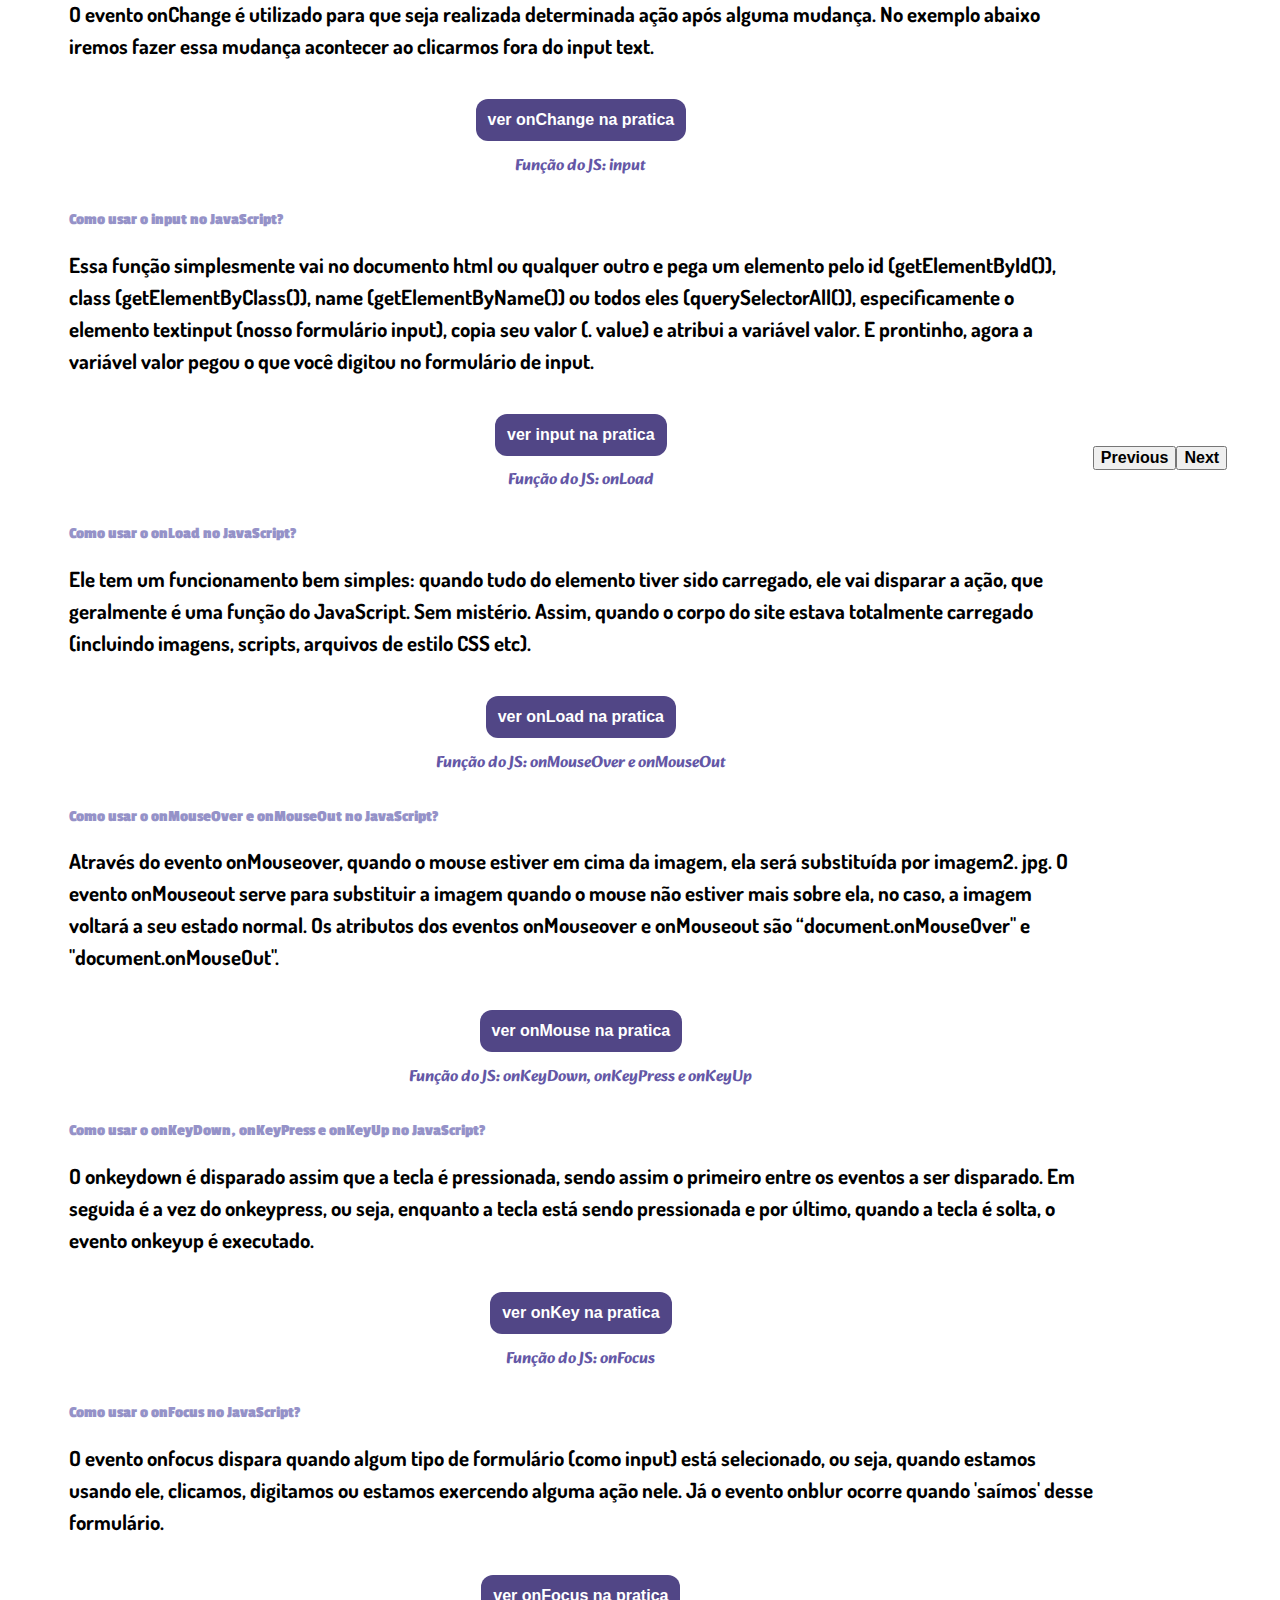
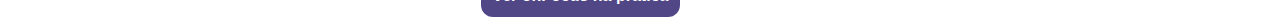
<file: index.html>
<!DOCTYPE html>
<html lang="pt-br">
<head>
    <meta charset="UTF-8">
    <meta http-equiv="X-UA-Compatible" content="IE=edge">
    <link rel="shortcut icon" href="assets/img/pw.png" type="image/x-icon">
    <link href="https://cdn.jsdelivr.net/npm/bootstrap@5.3.0-alpha2/dist/css/bootstrap.min.css" rel="stylesheet" integrity="sha384-aFq/bzH65dt+w6FI2ooMVUpc+21e0SRygnTpmBvdBgSdnuTN7QbdgL+OapgHtvPp" crossorigin="anonymous">
    <link rel="stylesheet" href="assets/css/style.css">
    <link rel="stylesheet" href="https://cdnjs.cloudflare.com/ajax/libs/font-awesome/6.3.0/css/all.min.css">
    <meta name="viewport" content="width=device-width, initial-scale=1.0">
    <title>Ensinamentos JS</title>
</head>
<body>

    <!-- CAROUSEl DAS FUNÇÕES DO JS -->

        <div id="carouselExample" class="carousel slide">
            <div class="carousel-inner">
                <h1 class="title"><--- Clique nas extremidades ---></h1>

            <div class="carousel-item active">
                <h1 class="title">Função do JS: onClick</h1>
                <h2 class="subtitle">Como usar o onclick no JavaScript?</h2>

                    <p>O evento onclick executa determinada funcionalidade quando um botão é clicado. Isso pode ocorrer quando um usuário envia um formulário, quando você altera determinado conteúdo na página da web e assim por diante. Você coloca a função em JavaScript que você quer executar dentro da tag de abertura do botão.</p>
            
                    <div class="alignment">
                        <a href="pages/onClick.html"><input type="submit" id="onClick-teste" value="ver onClick na pratica"></input></a>
                    </div>
                
            </div>

            <div class="carousel-item">
                <h1 class="title">Função do JS: dblClick</h1>
                <h2 class="subtitle">Como usar o dblClick no JavaScript?</h2>

                    <p>O evento dblClick ocorre quando o usuário clica duas vezes com o mouse sobre o elemento. $(“p”). dblclick(function() { alert(“clicou duas vezes”); }) - Emite um alerta quando o usuário clica duas vezes sobre um parágrafo.</p>
            
                    <div class="alignment">
                        <a href="pages/dblClick.html"><input type="submit" id="dblClick-teste" value="ver dblClick na pratica"></input></a>
                    </div>
            </div>

            <div class="carousel-item">
                <h1 class="title">Função do JS: onChange</h1>
                <h2 class="subtitle">Como usar o onChange no JavaScript?</h2>

                    <p>O evento onChange é utilizado para que seja realizada determinada ação após alguma mudança. No exemplo abaixo iremos fazer essa mudança acontecer ao clicarmos fora do input text.</p>
            
                    <div class="alignment">
                        <a href="pages/onChange.html"><input type="submit" id="onChange-teste" value="ver onChange na pratica"></input></a>
                    </div>
            </div>

            <div class="carousel-item">
                <h1 class="title">Função do JS: input</h1>
                <h2 class="subtitle">Como usar o input no JavaScript?</h2>

                    <p>Essa função simplesmente vai no documento html ou qualquer outro e pega um elemento pelo id (getElementById()), class (getElementByClass()), name (getElementByName()) ou todos eles (querySelectorAll()), especificamente o elemento textinput (nosso formulário input), copia seu valor (. value) e atribui a variável valor. E prontinho, agora a variável valor pegou o que você digitou no formulário de input.</p>
            
                    <div class="alignment">
                        <a href="pages/input.html"><input type="submit" id="input-teste" value="ver input na pratica"></input></a>
                    </div>
            </div>

            <div class="carousel-item">
                <h1 class="title">Função do JS: onLoad</h1>
                <h2 class="subtitle">Como usar o onLoad no JavaScript?</h2>

                    <p>Ele tem um funcionamento bem simples: quando tudo do elemento tiver sido carregado, ele vai disparar a ação, que geralmente é uma função do JavaScript. Sem mistério. Assim, quando o corpo do site estava totalmente carregado (incluindo imagens, scripts, arquivos de estilo CSS etc).</p>
            
                    <div class="alignment">
                        <a href="pages/onLoad.html"><input type="submit" id="onLoad-teste" value="ver onLoad na pratica"></input></a>
                    </div>
            </div>

            <div class="carousel-item">
                <h1 class="title">Função do JS: onMouseOver e onMouseOut</h1>
                <h2 class="subtitle">Como usar o onMouseOver e onMouseOut no JavaScript?</h2>

                    <p>Através do evento onMouseover, quando o mouse estiver em cima da imagem, ela será substituída por imagem2. jpg. O evento onMouseout serve para substituir a imagem quando o mouse não estiver mais sobre ela, no caso, a imagem voltará a seu estado normal. Os atributos dos eventos onMouseover e onMouseout são “document.onMouseOver" e "document.onMouseOut".</p>
            
                    <div class="alignment">
                        <a href="pages/onMouse.html"><input type="submit" id="onMouse-teste" value="ver onMouse na pratica"></input></a>
                    </div>
            </div>

            <div class="carousel-item">
                <h1 class="title">Função do JS: onKeyDown, onKeyPress e onKeyUp </h1>
                <h2 class="subtitle">Como usar o onKeyDown, onKeyPress e onKeyUp no JavaScript?</h2>

                    <p>O onkeydown é disparado assim que a tecla é pressionada, sendo assim o primeiro entre os eventos a ser disparado. Em seguida é a vez do onkeypress, ou seja, enquanto a tecla está sendo pressionada e por último, quando a tecla é solta, o evento onkeyup é executado.</p>
            
                    <div class="alignment">
                        <a href="pages/onKey.html"><input type="submit" id="onKey-teste" value="ver onKey na pratica"></input></a>
                    </div>
            </div>

            <div class="carousel-item">
                <h1 class="title">Função do JS: onFocus </h1>
                <h2 class="subtitle">Como usar o onFocus no JavaScript?</h2>

                    <p>O evento onfocus dispara quando algum tipo de formulário (como input) está selecionado, ou seja, quando estamos usando ele, clicamos, digitamos ou estamos exercendo alguma ação nele. Já o evento onblur ocorre quando 'saímos' desse formulário.</p>
            
                    <div class="alignment">
                        <a href="pages/onFocus.html"><input type="submit" id="onFocus-teste" value="ver onFocus na pratica"></input></a>
                    </div>
            </div>

            </div>

            <!-- ICONE -->

            <button class="carousel-control-prev" type="button" data-bs-target="#carouselExample" data-bs-slide="prev">
            <span class="carousel-control-prev-icon" aria-hidden="true"></span>
            <span class="visually-hidden">Previous</span>
            </button>

            <button class="carousel-control-next" type="button" data-bs-target="#carouselExample" data-bs-slide="next">
            <span id="teste" class="carousel-control-next-icon" aria-hidden="true"></span>
            <span class="visually-hidden">Next</span>
            </button>

        </div>
    <!-- FIM - CAROUSEl DAS FUNÇÕES DO JS -->

    
    <script src="https://cdn.jsdelivr.net/npm/bootstrap@5.3.0-alpha2/dist/js/bootstrap.bundle.min.js" integrity="sha384-qKXV1j0HvMUeCBQ+QVp7JcfGl760yU08IQ+GpUo5hlbpg51QRiuqHAJz8+BrxE/N" crossorigin="anonymous"></script>
</body>
</html>
</file>
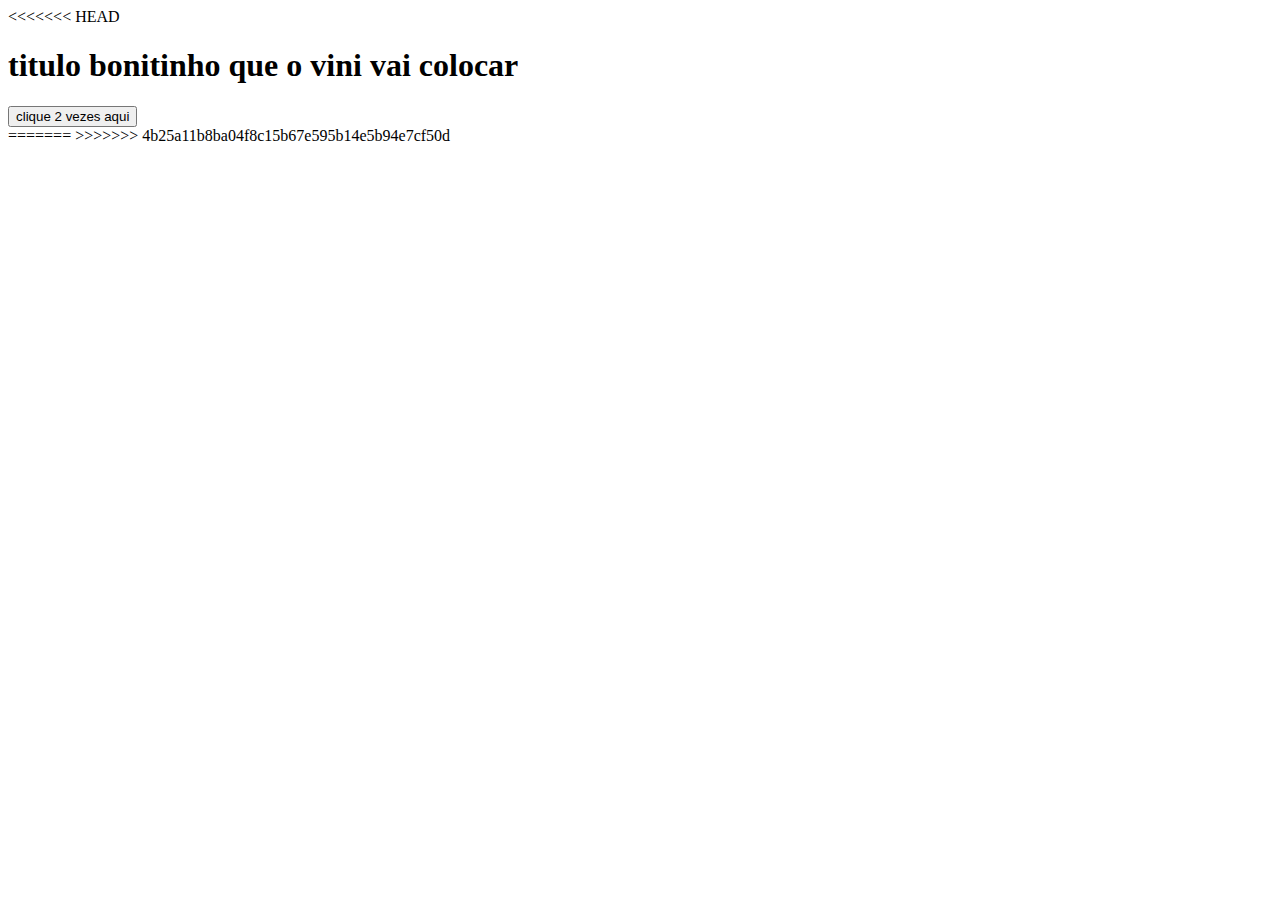
<file: pages/dblClick.html>
<!DOCTYPE html>
<html lang="en">
<head>
    <meta charset="UTF-8">
    <meta http-equiv="X-UA-Compatible" content="IE=edge">
    <meta name="viewport" content="width=device-width, initial-scale=1.0">
    <title>Document</title>
</head>
<body>
<<<<<<< HEAD
    <h1 id="texto" ondblclick="dblClick()">titulo bonitinho que o vini vai colocar</h1>
    <div>

    <button id="botao" ondblclick="dblClick()">clique 2 vezes aqui</button>
    </div>
    <script src="../assets/js/dblClick.js"></script>
=======
    
>>>>>>> 4b25a11b8ba04f8c15b67e595b14e5b94e7cf50d
</body>
</html>
</file>
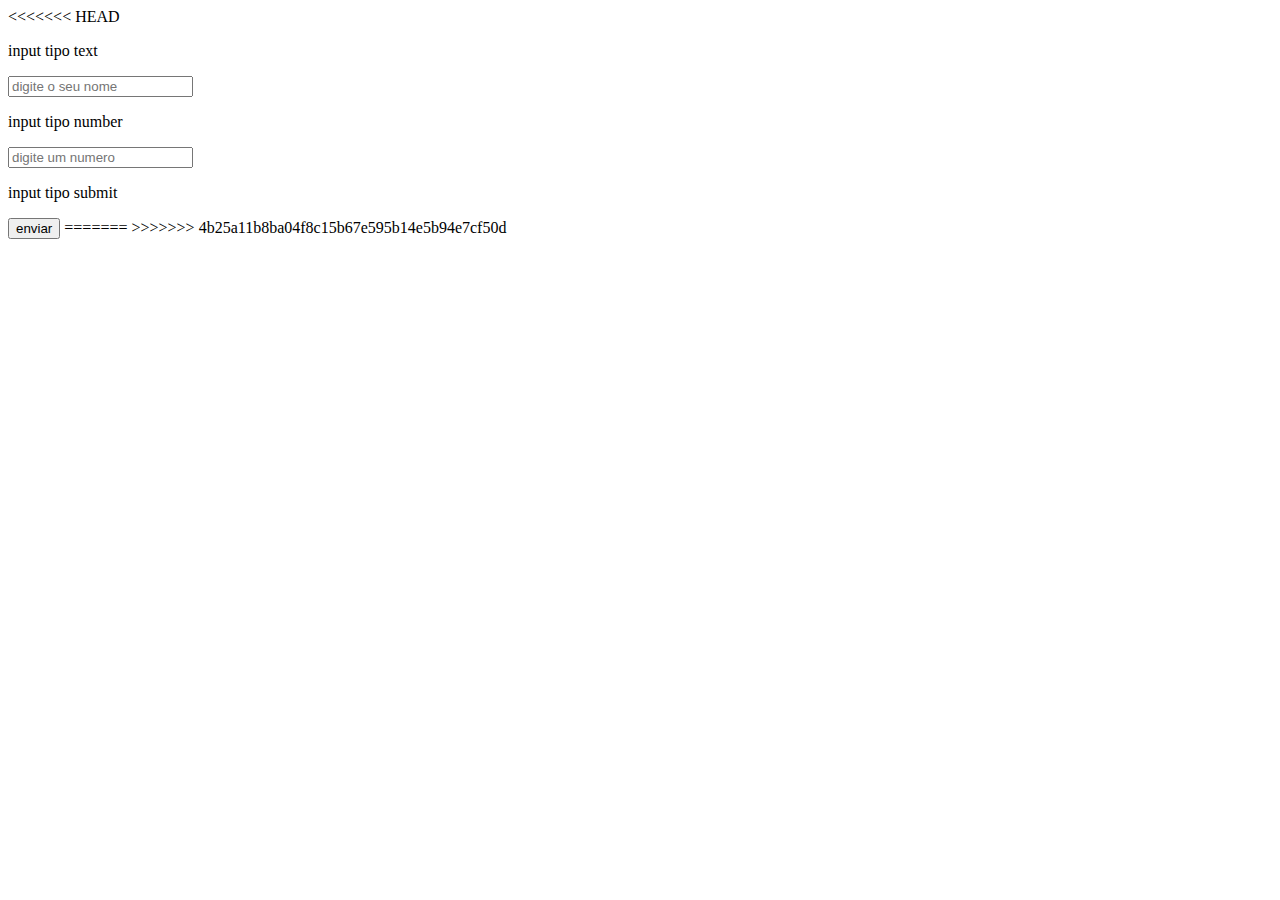
<file: pages/input.html>
<!DOCTYPE html>
<html lang="en">
<head>
    <meta charset="UTF-8">
    <meta http-equiv="X-UA-Compatible" content="IE=edge">
    <meta name="viewport" content="width=device-width, initial-scale=1.0">
    <title>Document</title>
</head>
<body>
<<<<<<< HEAD
    <p>input tipo text</p>

    <input type="text" name="nome" id="nome" placeholder="digite o seu nome">

    <p>input tipo number</p>
    <input type="number" nome="numero" id="numero" placeholder="digite um numero">

    <p>input tipo submit</p>
    <input type="submit" id="enviar" value="enviar">

    <script src="../assets/js/input.js"></script>
=======
    
>>>>>>> 4b25a11b8ba04f8c15b67e595b14e5b94e7cf50d
</body>
</html>
</file>
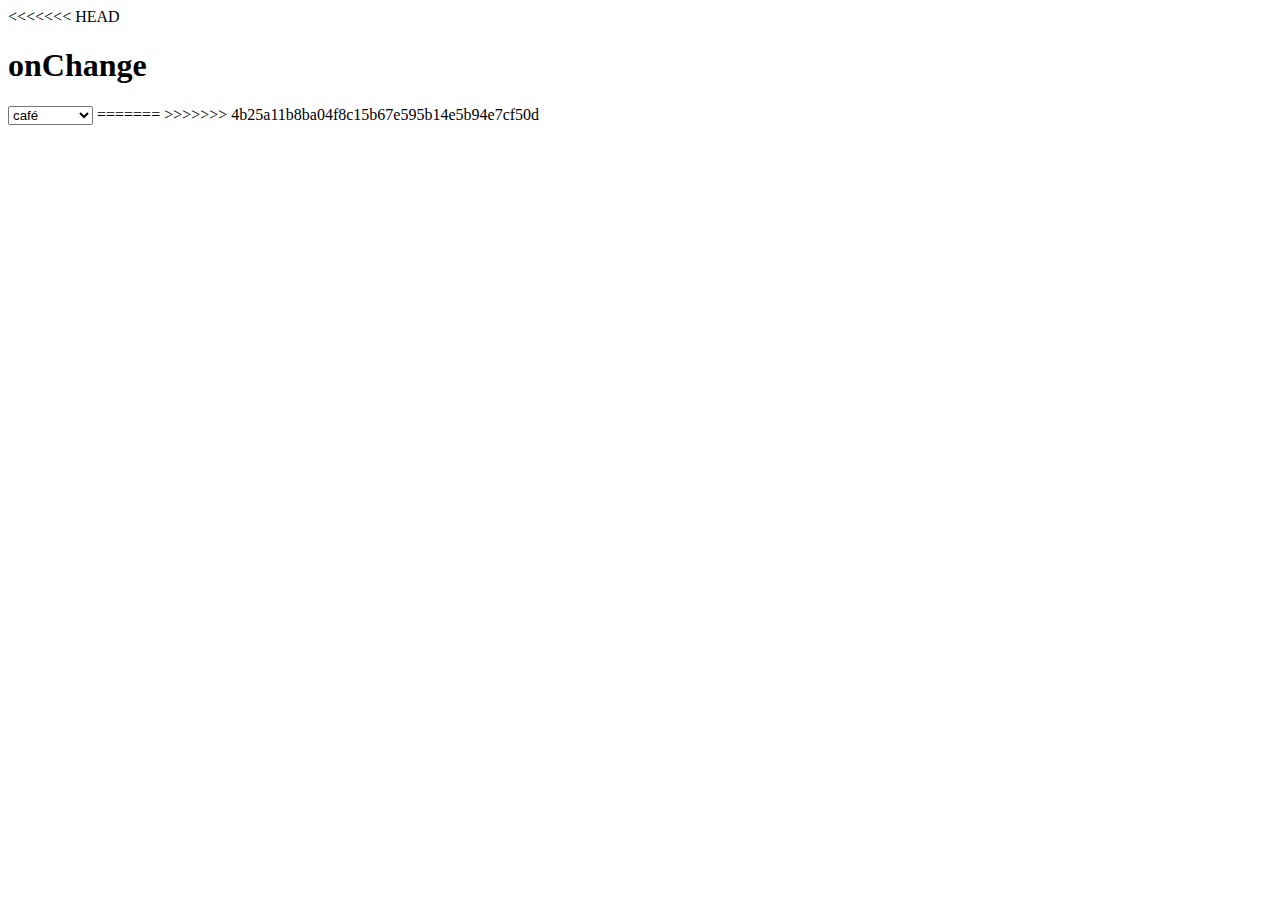
<file: pages/onChange.html>
<!DOCTYPE html>
<html lang="en">
<head>
    <meta charset="UTF-8">
    <meta http-equiv="X-UA-Compatible" content="IE=edge">
    <meta name="viewport" content="width=device-width, initial-scale=1.0">
    <title>Document</title>
</head>
<body>
<<<<<<< HEAD
    <h1>onChange</h1>
    <p id="mostrar"></p>
    <select id="valor" onchange="classificar()">
        <option value="1">café</option>
        <option value="2">coca</option>
        <option value="3">energetico</option>
    </select>
    
    


    <script src="../assets/js/onChange.js"></script>
=======
    
>>>>>>> 4b25a11b8ba04f8c15b67e595b14e5b94e7cf50d
</body>
</html>
</file>
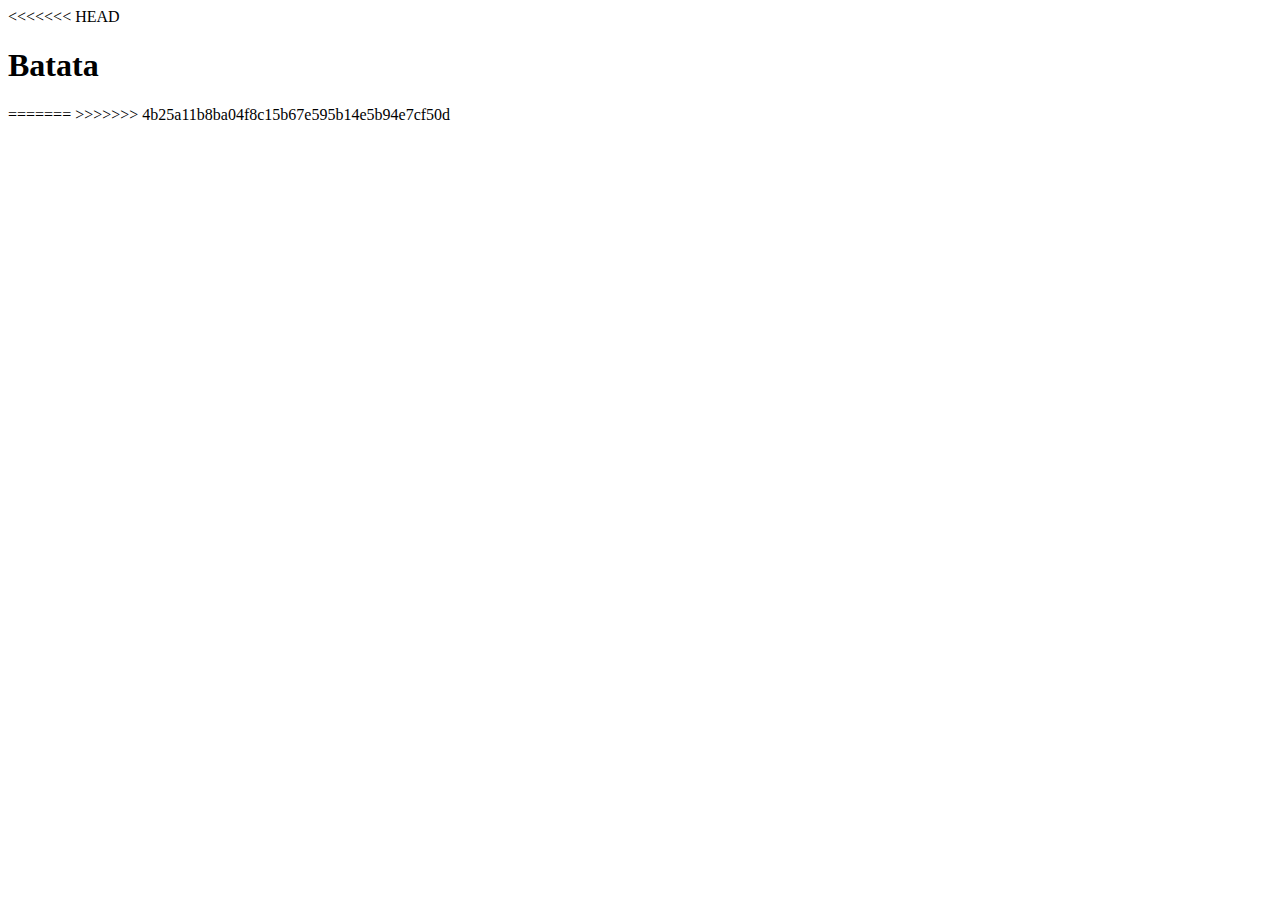
<file: pages/onLoad.html>
<!DOCTYPE html>
<html lang="en">
<head>
    <meta charset="UTF-8">
    <meta http-equiv="X-UA-Compatible" content="IE=edge">
    <meta name="viewport" content="width=device-width, initial-scale=1.0">
    <title>Document</title>
</head>
<body>
<<<<<<< HEAD
    <h1 id="titulo">Batata</h1>
    
    <script src="../assets/js/onLoad.js"></script>
=======
    
>>>>>>> 4b25a11b8ba04f8c15b67e595b14e5b94e7cf50d
</body>
</html>
</file>
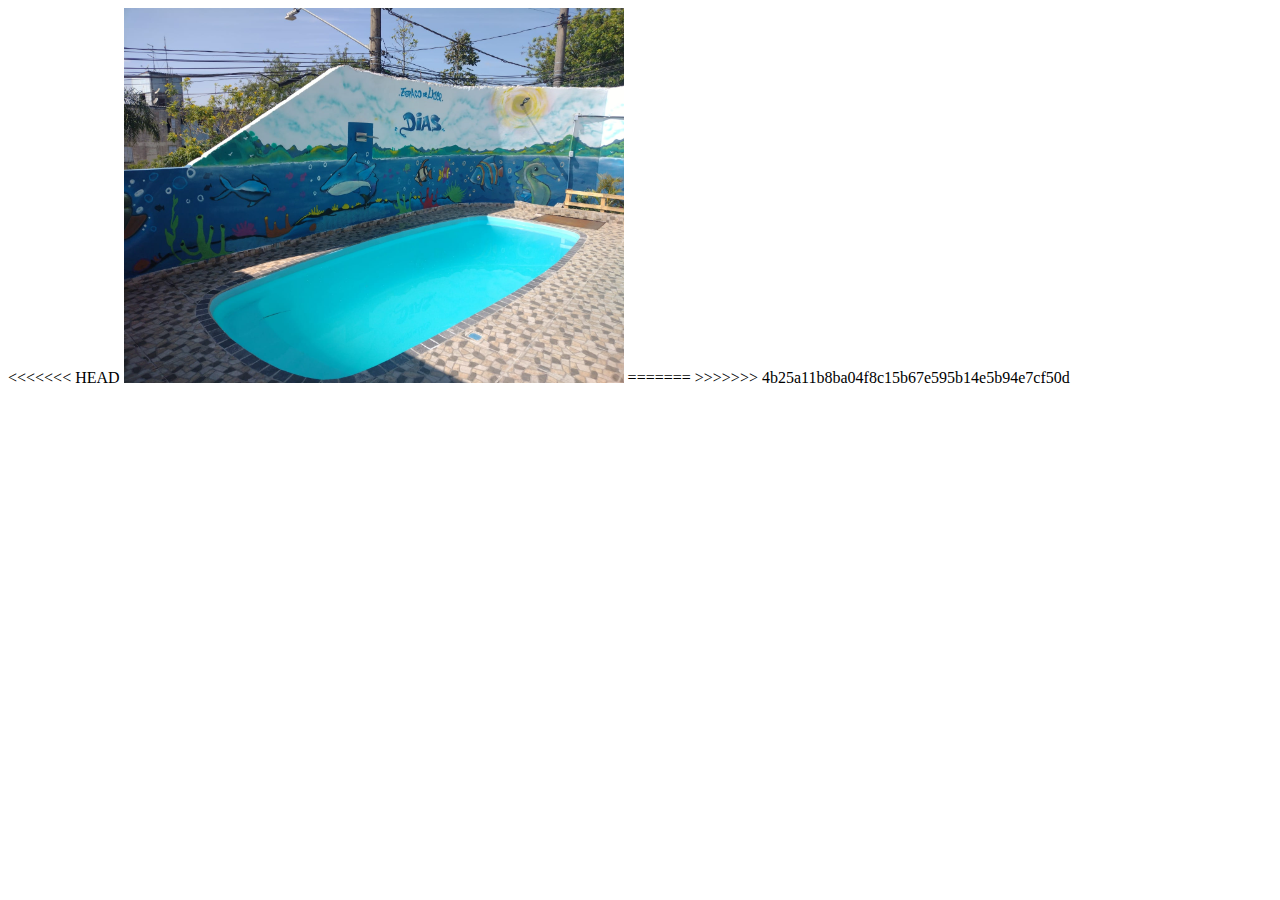
<file: pages/onMouse.html>
<!DOCTYPE html>
<html lang="en">
<head>
    <meta charset="UTF-8">
    <meta http-equiv="X-UA-Compatible" content="IE=edge">
    <meta name="viewport" content="width=device-width, initial-scale=1.0">
    <title>Document</title>
</head>
<body>
<<<<<<< HEAD
    <img id="img1" onmouseover="novaImagem()"
    onmouseout="imagemAntiga()" src="../assets/img/piscina.jpeg" width="500"/>

    <script src="../assets/js/onMouse.js"></script>
=======
    
>>>>>>> 4b25a11b8ba04f8c15b67e595b14e5b94e7cf50d
</body>
</html>
</file>
<file: assets/css/style.css>
/* IMPORT DE FONTES */
@import url('https://fonts.googleapis.com/css2?family=Alkatra&family=Passion+One&display=swap');
@import url('https://fonts.googleapis.com/css2?family=Dosis:wght@700&display=swap');
/* --------------- */

:root {
    --White: #fff;
    --darkPurple: #312A50;
    --Purple: #514686;
    --LightPurple: #6457A6;
    --PantonePurple: #9592C8;
}

* {

    text-decoration: none;
    color: black;
    font-size: 1rem;
    font-weight: 700;
    box-sizing: border-box;

}

.slide {

    display: flex;
    justify-content: center;
    align-items: center;
    width: 100vw;
    height: 100vh;
    background: transparent;

}

.carousel-inner {

    width: 80%;
    position: relative;

} 

.title {

    font-family: 'Alkatra', cursive;
    font-weight: 700;
    text-align: center;
    margin-bottom: 2rem;
    color: var(--LightPurple);

}

.subtitle {

    font-family: 'Passion One', cursive;
    font-weight: 700;
    text-align: left;
    margin-bottom: 1rem;
    color: var(--PantonePurple);

}

p {

    line-height: 2rem;
    font-family: 'Dosis', sans-serif;
    font-size: 1.3rem;

}

.alignment {

    display: flex;
    justify-content: center;

}

input {

    border: none;
    background: var(--Purple);
    color: var(--White);
    padding: 12px;
    border-radius: 12px;
    margin-top: 1rem;
    transition: all 0.7s ease;

}
input:hover {

    background: var(--darkPurple);
    transition: all 0.7s ease;

}
</file>
